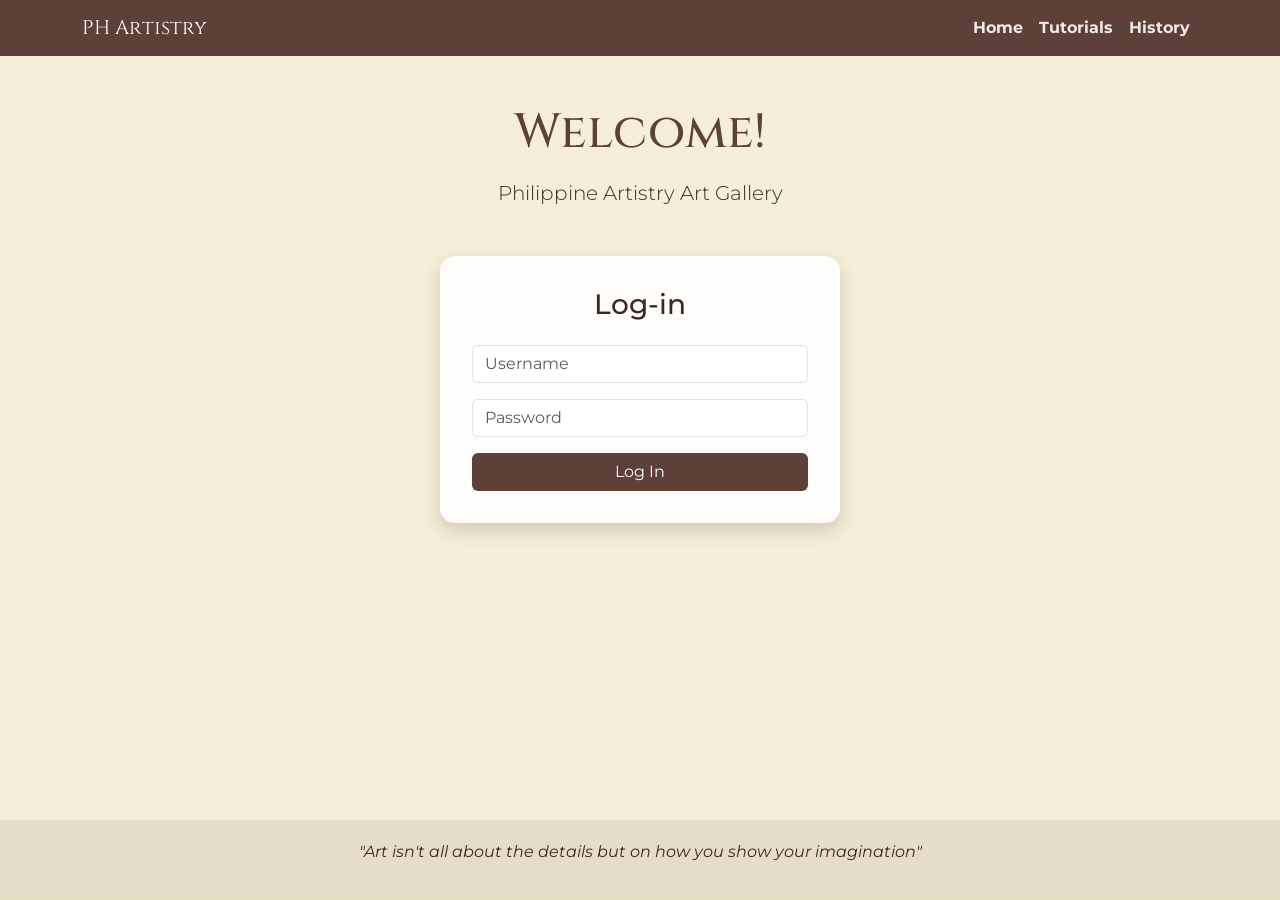
<file: index.html>
<!DOCTYPE html>
<html lang="en">
<head>
    <meta charset="UTF-8">
    <meta name="viewport" content="width=device-width, initial-scale=1.0">
    <title>Home - Philippine Artistry</title>
    <link href="https://cdn.jsdelivr.net/npm/bootstrap@5.3.0/dist/css/bootstrap.min.css" rel="stylesheet">
    <link href="https://fonts.googleapis.com/css2?family=Bangers&family=Cinzel:wght@700&family=Montserrat&display=swap" rel="stylesheet">
    <link rel="stylesheet" href="style.css">
</head>
<body>

<nav class="navbar navbar-expand-lg navbar-dark sticky-top">
    <div class="container">
        <a class="navbar-brand" href="index.html" style="font-family: 'Cinzel';">PH Artistry</a>
        <button class="navbar-toggler" type="button" data-bs-toggle="collapse" data-bs-target="#navbarNav">
            <span class="navbar-toggler-icon"></span>
        </button>
        <div class="collapse navbar-collapse" id="navbarNav">
            <ul class="navbar-nav ms-auto">
                <li class="nav-item"><a class="nav-link active" href="index.html">Home</a></li>
                <li class="nav-item"><a class="nav-link" href="tutorials.html">Tutorials</a></li>
                <li class="nav-item"><a class="nav-link" href="history.html">History</a></li>
            </ul>
        </div>
    </div>
</nav>

<div class="container text-center py-5">
    <h1 class="home-title mb-3">Welcome!</h1>
    <p class="lead mb-5">Philippine Artistry Art Gallery</p>

    <div class="login-card mx-auto" style="max-width: 400px;">
        <h3 class="mb-4">Log-in</h3>
        <form id="loginForm">
            <div class="mb-3">
                <input type="text" id="user" class="form-control" placeholder="Username" required>
            </div>
            <div class="mb-3">
                <input type="password" id="pass" class="form-control" placeholder="Password" required>
            </div>
            <button type="submit" class="btn w-100" style="background: var(--primary-color); color: white;">Log In</button>
        </form>
    </div>
</div>

<footer class="footer">
    <p><i>"Art isn't all about the details but on how you show your imagination"</i></p>
</footer>

<script src="https://cdn.jsdelivr.net/npm/bootstrap@5.3.0/dist/js/bootstrap.bundle.min.js"></script>
<script>
    document.getElementById('loginForm').addEventListener('submit', function(e) {
        e.preventDefault();
        const u = document.getElementById('user').value;
        const p = document.getElementById('pass').value;
        if(u === 'admin' && p === 'password') {
            window.location.href = 'history.html';
        } else {
            alert('Access Denied. Try admin/password');
        }
    });
</script>
</body>
</html>
</file>
<file: style.css>
:root {
    --primary-color: #5d4037;
    --secondary-color: #efebe9;
    --accent-color: #ffcc80;
    --highlight-color: #bf360c;
    --text-color: #3e2723;
    --bg-overlay: rgba(244, 236, 207, 0.85);
}

body {
    font-family: 'Montserrat', sans-serif;
    color: var(--text-color);
    background: linear-gradient(var(--bg-overlay), var(--bg-overlay)),
    url('https://cdn.luxatic.com/wp-content/uploads/2019/02/Vincent-van-Gogh.jpg') no-repeat center center fixed;
    background-size: cover;
    min-height: 100vh;
    display: flex;
    flex-direction: column;
}

/* Navbar Customization */
.navbar {
    background-color: var(--primary-color) !important;
}

.nav-link {
    color: var(--secondary-color) !important;
    font-weight: bold;
}

.nav-link:hover {
    color: var(--accent-color) !important;
}

/* Page Components */
.login-card, .content-card, .artist-card {
    background: rgba(255, 255, 255, 0.9);
    border-radius: 15px;
    box-shadow: 0 8px 20px rgba(0,0,0,0.15);
    padding: 2rem;
    margin-bottom: 2rem;
}

.home-title {
    font-family: 'Cinzel', serif;
    font-size: 3rem;
    color: var(--primary-color);
}

.section-header {
    font-family: 'Bangers', cursive;
    color: var(--highlight-color);
    text-shadow: 1px 1px 0px var(--accent-color);
}

.profile-circle {
    width: 150px; height: 150px;
    border-radius: 50%;
    border: 5px solid var(--primary-color);
    overflow: hidden;
    margin: 0 auto;
}

.profile-circle img, .art-square img {
    width: 100%; height: 100%; object-fit: cover;
}

.art-square {
    height: 250px;
    border-radius: 10px;
    overflow: hidden;
}

.footer {
    background: rgba(93, 64, 55, 0.1);
    padding: 20px;
    margin-top: auto;
    text-align: center;
}
</file>
